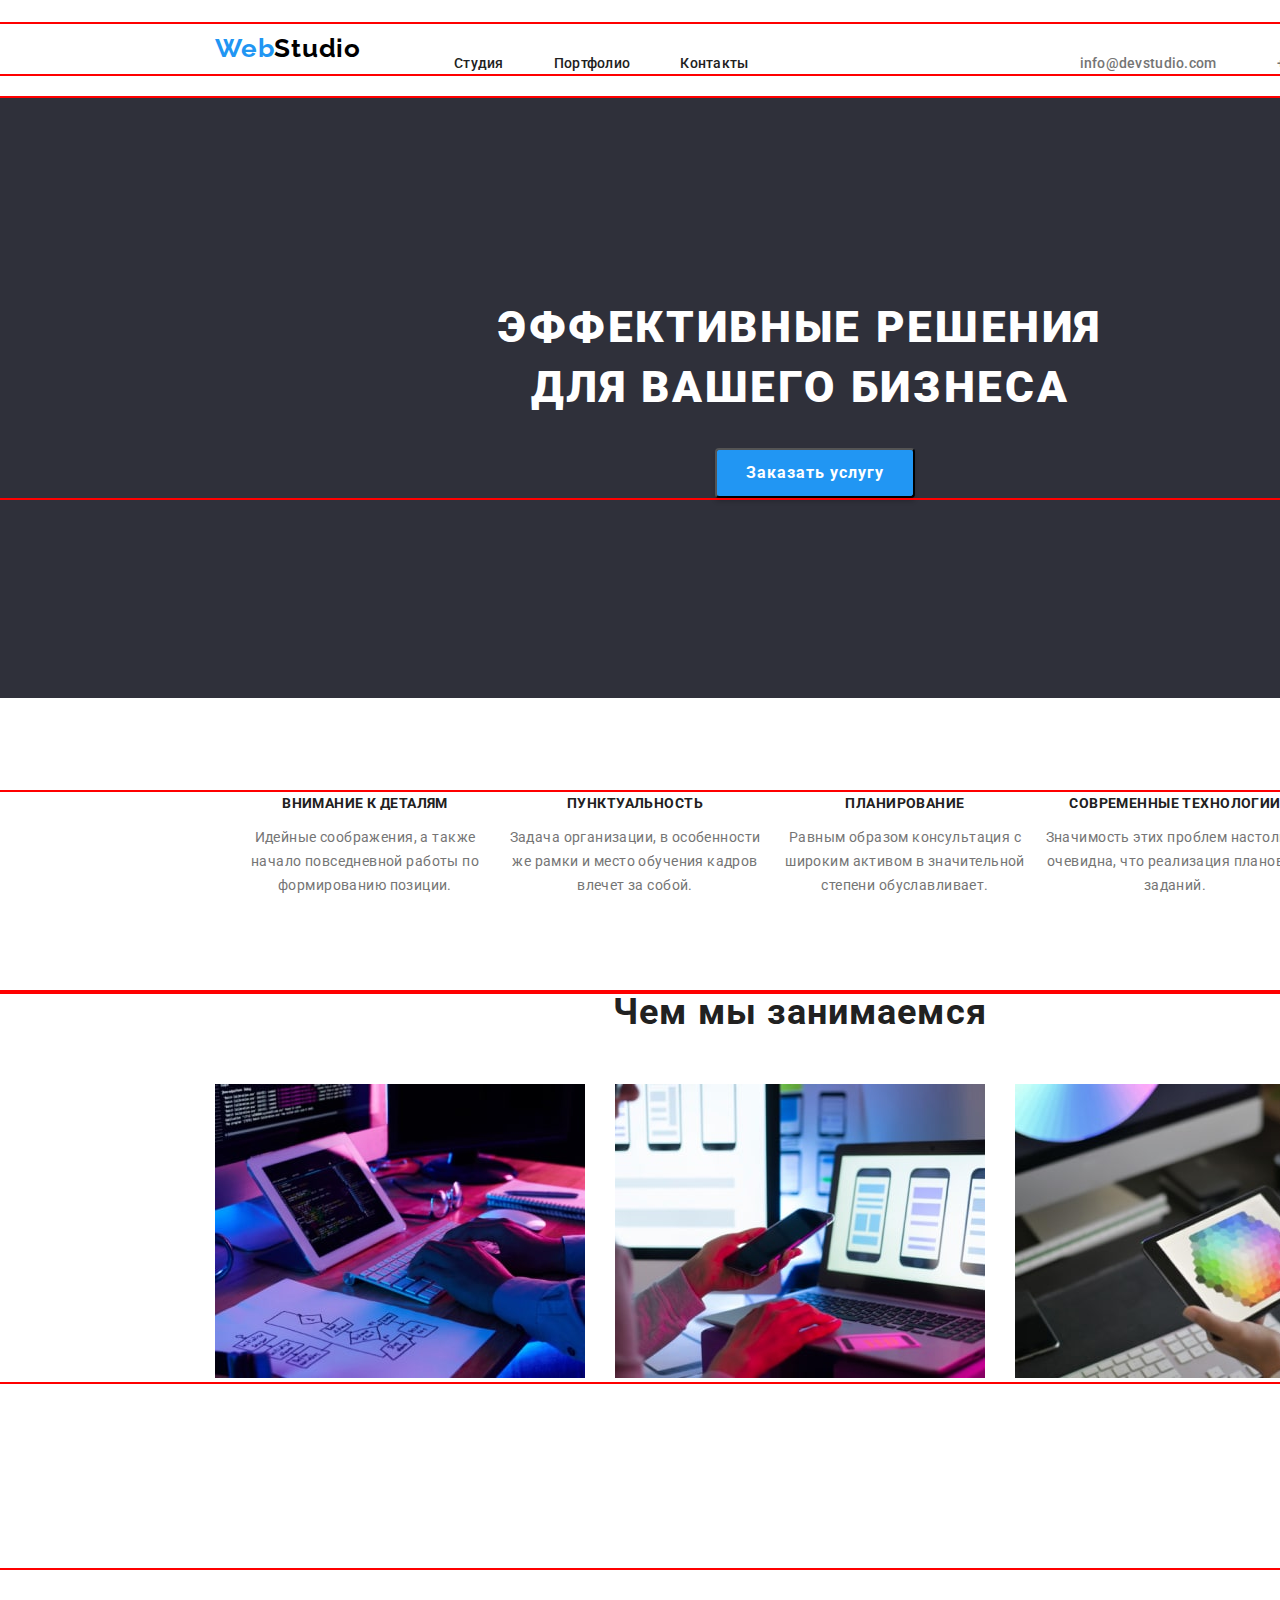
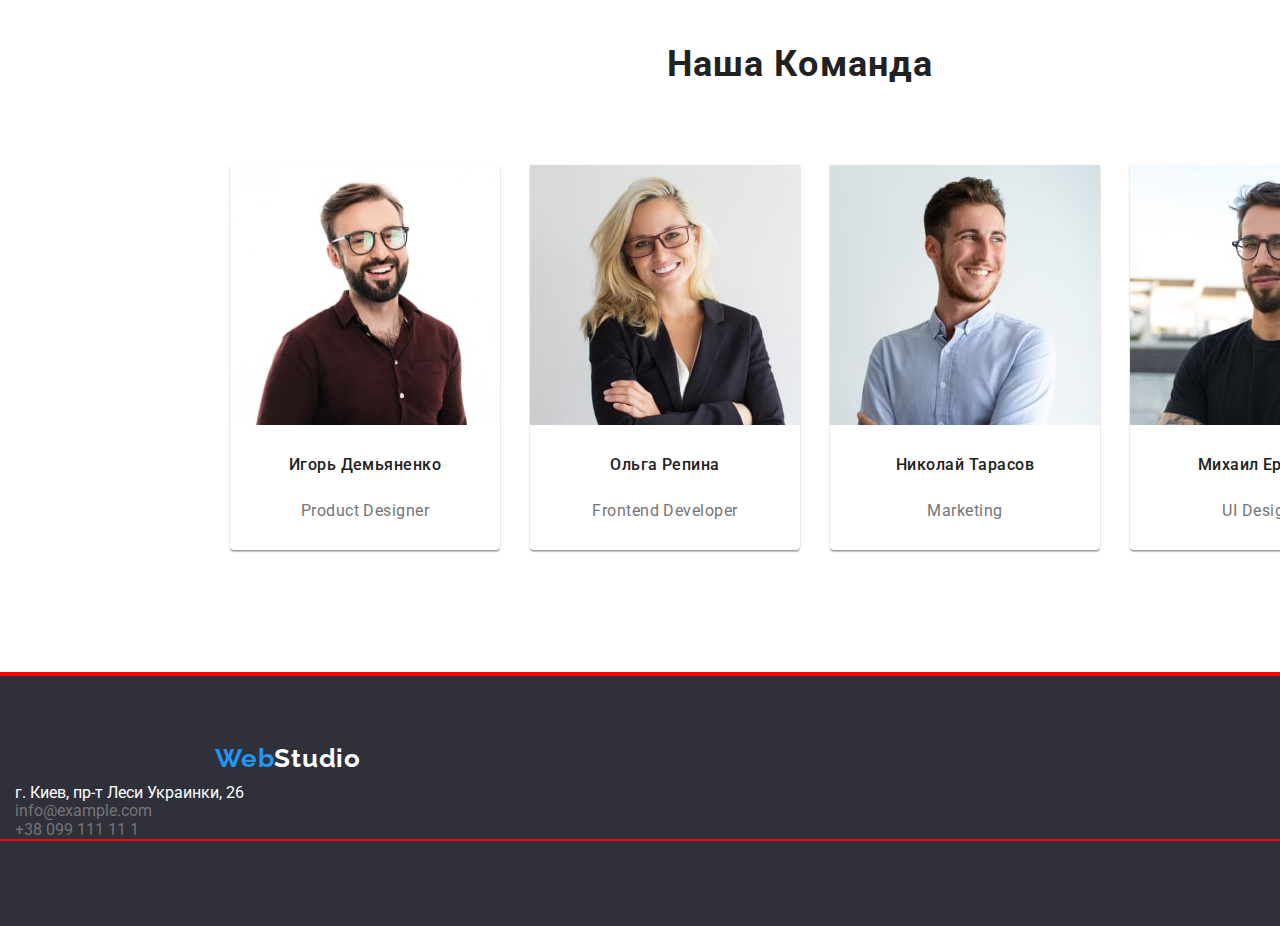
<file: index.html>
<!DOCTYPE html>
<html lang="ru">

<head>

    <link rel="preconnect" href="https://fonts.googleapis.com">
    <link rel="preconnect" href="https://fonts.gstatic.com" crossorigin>
    <link
        href="https://fonts.googleapis.com/css2?family=Raleway:wght@700&family=Roboto:wght@400;500;700;900&display=swap"
        rel="stylesheet">
    <link rel="stylesheet" href="./css/modern-normalize.css">
    <link rel="stylesheet" href="./css/styles.css">
    <meta charset="UTF-8">
    <meta http-equiv="X-UA-Compatible" content="IE=edge">
    <meta name="viewport" content="width=device-width, initial-scale=1.0">
    <title>WebStudio</title>
</head>

<body>
    <header class="header">
        <div class="container">
            <div class="container-header">
                <a href="" class="logo">Web<span class="color-logo">Studio</span></a>
                <nav class="header-nav">
                    <ul class="header-list">
                        <li class="header-item"><a href="./index.html">Студия</a></li>
                        <li class="header-item"><a href="./portfolio.html">Портфолио</a></li>
                        <li class="header-item"><a>Контакты</a></li>

                    </ul>
                </nav>
                <ul class="header-list-link">
                    <li class="header-li"><a href="mailto:info@devstudio.com"
                            class="header-link-item">info@devstudio.com</a></li>
                    <li class="header-li"><a href="tel:+380961111111" class="header-link-item">+38 096 111 11 11</a>
                    </li>
                </ul>

            </div>
        </div>
    </header>

    <main>
        <section class="section-hero">
            <div class="container">
                <h1 class="hero-title">Эффективные решения <br> для вашего бизнеса</h1>
                <button type="button" class="button-hero">Заказать услугу</button>
            </div>
        </section>
        <section class="section-description">
            <div class="container">
                <ul class="description-list">
                    <li class="description-item">
                        <h3 class="description-title">Внимание к деталям</h3>
                        <p class="description-text">Идейные соображения, а также начало повседневной работы по
                            формированию позиции.
                        </p>
                    </li>
                    <li class="description-item">
                        <h3 class="description-title">Пунктуальность</h3>
                        <p class="description-text">Задача организации, в особенности же рамки и место обучения
                            кадров влечет за собой.
                        </p>
                    </li>
                    <li class="description-item">
                        <h3 class="description-title">Планирование</h3>
                        <p class="description-text">Равным образом консультация с широким активом в значительной
                            степени обуславливает.
                        </p>
                    </li>

                    <li class="description-item">
                        <h3 class="description-title">Современные технологии</h3>
                        <p class="description-text">Значимость этих проблем настолько очевидна, что реализация
                            плановых заданий.</p>
                    </li>

                </ul>
            </div>
        </section>
        <section class="aside-section">
            <div class="container">
                <h3 class="aside-title">Чем мы занимаемся</h3>
                <ul class="aside-list">
                    <li class="aside-item"><img src="./images/box1.jpg" alt="1" width="370" height="294"></li>
                    <li class="aside-item"><img src="./images/box2.jpg" alt="2" width="370" height="294"></li>
                    <li class="aside-item"><img src="./images/box3.jpg" alt="3" width="370" height="294"></li>
                </ul>
            </div>
        </section>
        <section class="section-team">
            <div class="container">
                <h2 class="title-team">Наша Команда</h2>
                <ul class="team-list">
                    <li class="team-item">
                        <img class="team-img" src="./images/igor.jpg" alt="Игорь" width="270">
                        <h3 class="team-member-title">Игорь Демьяненко</h3>
                        <p class="team-text">Product Designer</p>

                    </li>
                    <li class="team-item">
                        <img class="team-img" src="./images/olga.jpg" alt="Ольга" width="270">
                        <h3 class="team-member-title">Ольга Репина</h3>
                        <p class="team-text">Frontend Developer</p>

                    </li>
                    <li class="team-item">
                        <img class="team-img" src="./images/nikolay.jpg" alt="Николай" width="270">
                        <h3 class="team-member-title">Николай Тарасов</h3>
                        <p class="team-text">Marketing</p>

                    </li>
                    <li class="team-item">
                        <img class="team-img" src="./images/michael.jpg" alt="Михаил" width="270">
                        <h3 class="team-member-title">Михаил Ермаков</h3>
                        <p class="team-text">UI Designer</p>

                    </li>
                </ul>
            </div>
        </section>
    </main>
    <footer class="footer">
        <div class="container">
            <a href="" class="logo footer-logo">Web<span class="logo-color">Studio</span></a>
            <address class="address">
                <ul>
                    <li class="address-link" class="footer-list"><a href="https://goo.gl/maps/jYuZfgV96XSUUm6t8">г.
                            Киев, пр-т Леси
                            Украинки,
                            26</a></li>
                    <li class="footer-list"><a href="mailto:info@devstudio.com">info@example.com</a></li>
                    <li class="footer-list"><a href="tel:+380961111111">+38 099 111 11 1</a></li>
                </ul>
            </address>
        </div>
    </footer>
</body>

</html>
</file>
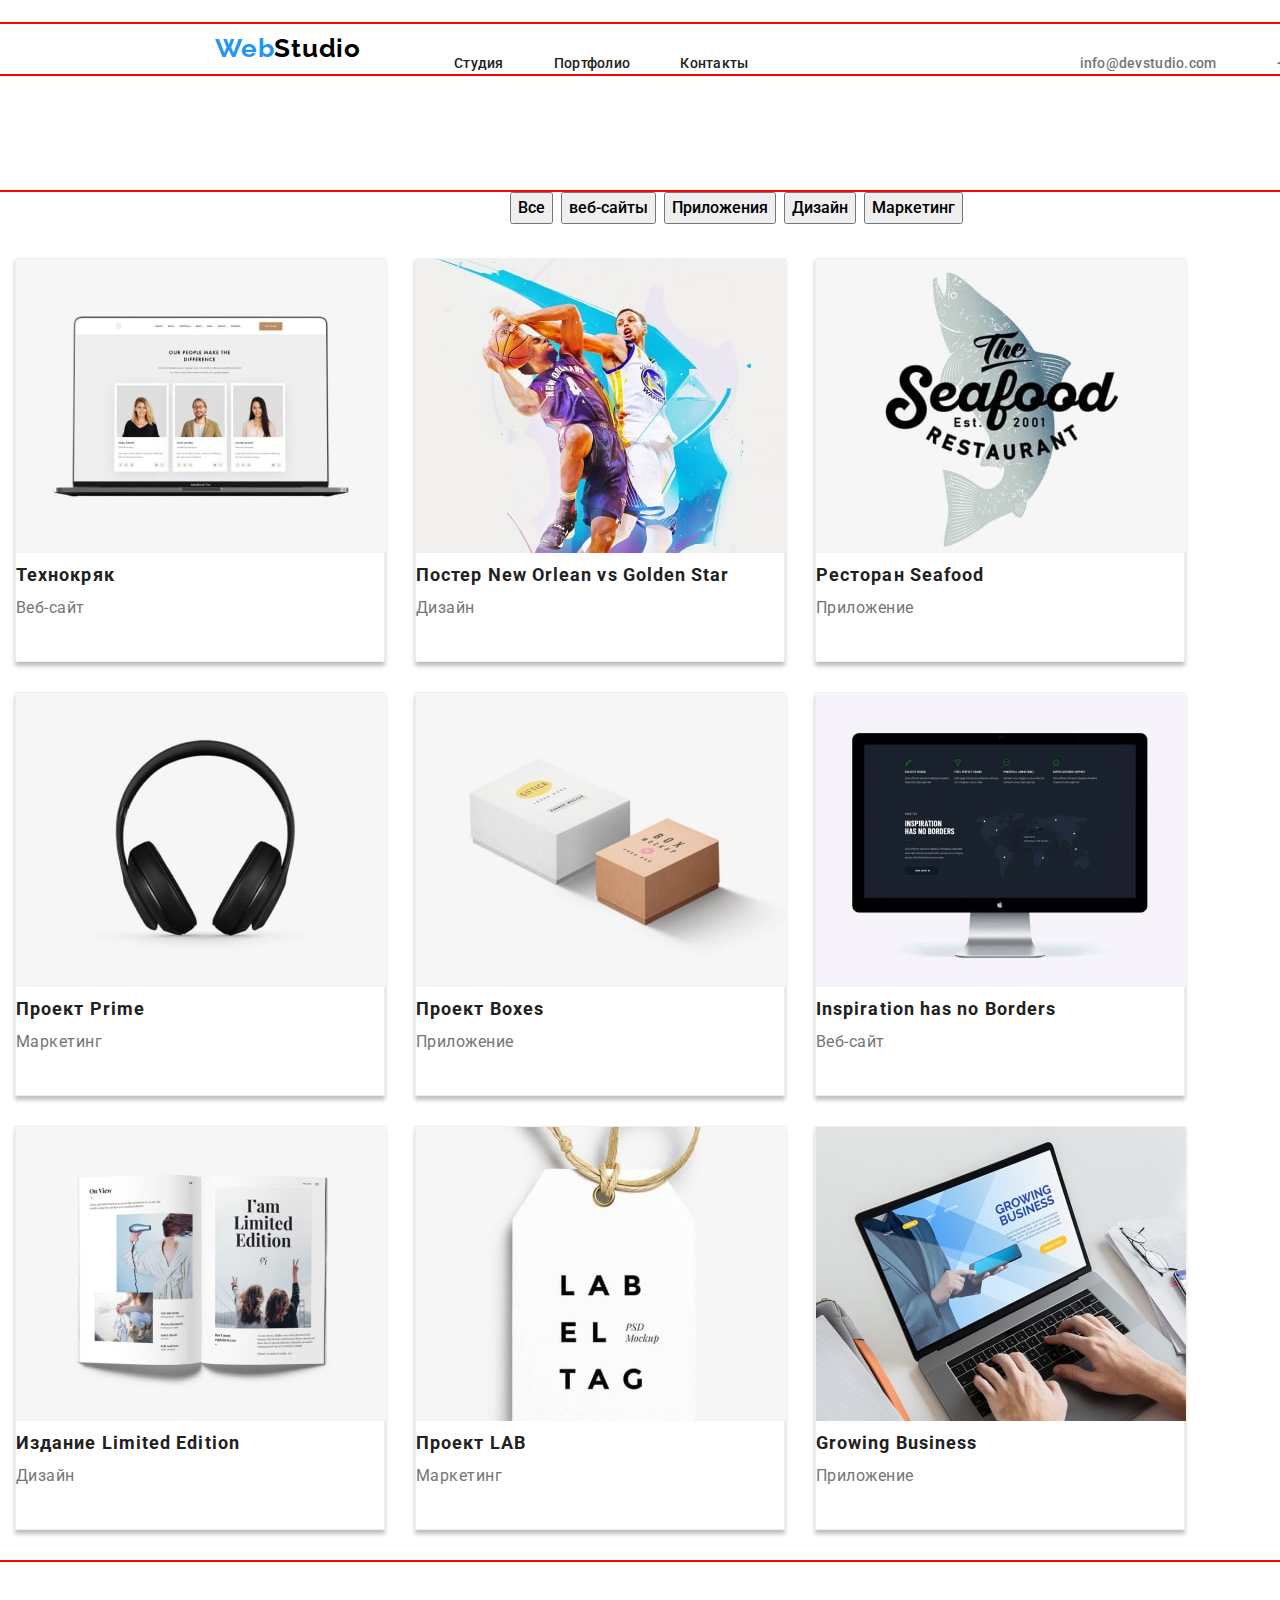
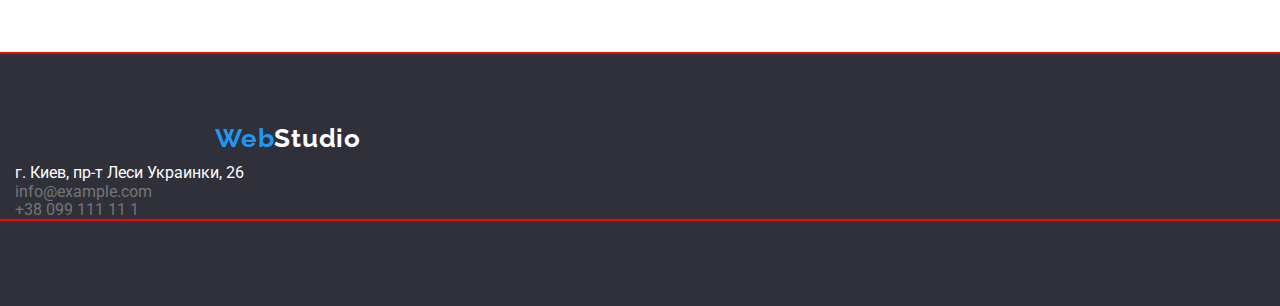
<file: portfolio.html>
<!DOCTYPE html>
<html lang="ru">

<head>

    <link rel="preconnect" href="https://fonts.googleapis.com">
    <link rel="preconnect" href="https://fonts.gstatic.com" crossorigin>
    <link
        href="https://fonts.googleapis.com/css2?family=Raleway:wght@700&family=Roboto:wght@400;500;700;900&display=swap"
        rel="stylesheet">
    <link rel="stylesheet" href="./css/modern-normalize.css">
    <link rel="stylesheet" href="./css/styles.css">
    <meta charset="UTF-8">
    <meta http-equiv="X-UA-Compatible" content="IE=edge">
    <meta name="viewport" content="width=device-width, initial-scale=1.0">
    <title>portfolio</title>
</head>

<body>
    <header class="header">
        <div class="container">
            <div class="container-header">
                <a href="" class="logo">Web<span class="color-logo">Studio</span></a>
                <nav class="header-nav">
                    <ul class="header-list">
                        <li class="header-item"><a href="./index.html">Студия</a></li>
                        <li class="header-item"><a href="./portfolio.html">Портфолио</a></li>
                        <li class="header-item"><a>Контакты</a></li>

                    </ul>
                </nav>
                <ul class="header-list-link">
                    <li class="header-li"><a href="mailto:info@devstudio.com"
                            class="header-link-item">info@devstudio.com</a>
                    </li>
                    <li class="header-li"><a href="tel:+380961111111" class="header-link-item">+38 096 111 11 11</a>
                    </li>
                </ul>

            </div>
        </div>
    </header>
    <main>
        <section class="section-gallary">
            <div class="container">
                <ul class="option-list">
                    <li class="option-item"><button type="button" class="button-option">Все</button></li>
                    <li class="option-item"><button type="button" class="button-option">веб-сайты</button></li>
                    <li class="option-item"><button type="button" class="button-option">Приложения</button></li>
                    <li class="option-item"><button type="button" class="button-option">Дизайн</button></li>
                    <li class="option-item"><button type="button" class="button-option">Маркетинг</button></li>
                </ul>


                <ul class="gallary-list">
                    <li class="gallary-item">
                        <img src="./images/imgmin.jpg" alt="" width="370">
                        <h2 class="title-gallary">Технокряк</h2>
                        <p class="gallary-text">Веб-сайт</p>
                    </li>
                    <li class="gallary-item">
                        <img src="./images/img1min.jpg" alt="" width="370">
                        <h2 class="title-gallary">Постер New Orlean vs Golden Star</h2>
                        <p class="gallary-text">Дизайн</p>
                    </li>
                    <li class="gallary-item">
                        <img src="./images/img2min.jpg" alt="" width="370">
                        <h2 class="title-gallary">Ресторан Seafood</h2>
                        <p class="gallary-text">Приложение</p>
                    </li>
                </ul>
                <ul class="gallary-list">
                    <li class="gallary-item">
                        <img src="./images/img3min.jpg" alt="" width="370">
                        <h2 class="title-gallary">Проект Prime</h2>
                        <p class="gallary-text">Маркетинг</p>
                    </li>
                    <li class="gallary-item">
                        <img src="./images/img4min.jpg" alt="" width="370">
                        <h2 class="title-gallary">Проект Boxes</h2>
                        <p class="gallary-text">Приложение</p>
                    </li>
                    <li class="gallary-item">
                        <img src="./images/img5min.jpg" alt="" width="370">
                        <h2 class="title-gallary">Inspiration has no Borders</h2>
                        <p class="gallary-text">Веб-сайт</p>
                    </li>
                </ul>
                <ul class="gallary-list">
                    <li class="gallary-item">
                        <img src="./images/img6min.jpg" alt="" width="370">
                        <h2 class="title-gallary">Издание Limited Edition</h2>
                        <p class="gallary-text">Дизайн</p>
                    </li>
                    <li class="gallary-item">
                        <img src="./images/img7min.jpg" alt="" width="370">
                        <h2 class="title-gallary">Проект LAB</h2>
                        <p class="gallary-text">Маркетинг</p>
                    </li>
                    <li class="gallary-item">
                        <img src="./images/img8min.jpg" alt="" width="370">
                        <h2 class="title-gallary">Growing Business</h2>
                        <p class="gallary-text">Приложение</p>
                    </li>
                </ul>
            </div>
        </section>
    </main>
    <footer class="footer">
        <div class="container">
            <a href="" class="logo footer-logo">Web<span class="logo-color">Studio</span></a>
            <address class="address">
                <ul>
                    <li class="address-link" class="footer-list"><a href="https://goo.gl/maps/jYuZfgV96XSUUm6t8">г.
                            Киев, пр-т Леси
                            Украинки,
                            26</a></li>
                    <li class="footer-list"><a href="mailto:info@devstudio.com">info@example.com</a></li>
                    <li class="footer-list"><a href="tel:+380961111111">+38 099 111 11 1</a></li>
                </ul>
            </address>
        </div>
    </footer>




</body>

</html>
</file>
<file: css/styles.css>
:root{
    --main-color-: white;
    --main-color-Brown-: #757575 ;
    --main-color-blue-: #2196F3;
    --main-color-black: #212121;

}

body{
    font-family: 'Roboto', sans-serif;
    color: #757575 ;
    margin: 0;
    
}

ul{
     list-style: none;
     margin: 0;
     padding: 0;
}

a{
    text-decoration: none;
    color: unset;
}

p, h1, h2, h3, h4, h5, h6 {
    margin-top: 0;
    margin-bottom: 0;
}

list{
    padding: 0;
    margin: 0;
    list-style: none;
}

button{
    cursor: pointer;
}

.container{
  width: 1600px;
  padding-left: 15px;
  padding-right: 15px;
  
  outline: 2px solid red;
}

.header {
    background: #FFFFFF;
    padding-top: 24px;
    padding-bottom: 24px;
    width: 1600px;
}

.color-logo{
color: black;
}

.header-nav {
}
.container-header{
display: flex
}

.logo {
    font-family: Raleway;
    font-weight: 700;
    font-size: 26px;
    line-height: 1.19px;
    letter-spacing: 0.03em;
    color: var(--main-color-blue-);
    margin-bottom: 25px;
    margin-top: 24px;
    justify-content: center;
    align-items: center;
    display: inline-block;
    margin-left: 200px;
    margin-right: 93px;
}

.header-list{
font-weight: 500;
font-size: 14px;
line-height: 1.14;
letter-spacing: 0.02em;
color: var(--main-color-black);
display: flex;
}

.header-item{
    margin-top: 32px;
}

.header-item:not( :last-child){
margin-right: 50px;

}

.header-item:hover {
    color:var(--main-color-blue-);
}

.header-list-link{
    font-weight: 500;
    font-size: 14px;
    line-height: 1.14;
    letter-spacing: 0.02em;  
    display: flex;
    margin-top: 32px;
}

.option-item:not(:last-child){
 margin-right: 8px;
}

.header-li:not( :last-child){
margin-left: 331px;
margin-right: 50px;
}

.header-li{

}

.header-link-item{
margin-right: 10px;
}

.heder-link-item:not( :last-child){

}

.heder-link-item:hover{
color: #2196F3;
}

.header-item-link:hover{
    color: var(--main-color-blue-)
}

.section-hero {
    background: #2F303A;
    height: 600px;
    width: 1600px;
    margin-right: 15px;
}
.hero-title {
font-weight: 900;
display: grid;
font-size: 44px;
line-height: 1.36;
text-align: center;
letter-spacing: 0.06em;
text-transform: uppercase;
color: var(--main-color-);
margin-bottom: 30px;
padding-top: 200px;
}
.button-hero {
    font-family: inherit;
    font-weight: 700;
    width: 200px;
    height: 50px;
    left: 700px;
    top: 430px;
    font-size: 16px;
    line-height: 1.87;
    letter-spacing: 0.06em;
    color: var(--main-color-);
    background: var(--main-color-blue-);
    box-shadow: 0px 4px 4px rgba(0, 0, 0, 0.15);
    border-radius: 4px;
    margin-left: 700px;
}
.section-description {
}
.description-list {
    display: flex;
    margin-top: 94px;
    margin-left: 215px;
    
}

.description-item{
    text-align: center;

}

.description-title {
    font-weight: 700;
    font-size: 14px;
    line-height: 1.71;
    letter-spacing: 0.03em;
    text-transform: uppercase;
    color: #212121;
    margin-bottom: 10px;
}

.description-text {
    font-weight: normal;
    font-size: 14px;
    line-height: 1.71;
    letter-spacing: 0.03em;
    margin-bottom: 94px;
    width: 270px;
}
.aside-section {
}
.aside-title {
    font-weight: 700;
    font-size: 36px;
    line-height: 1.16;
    text-align: center;
    letter-spacing: 0.03em;
    color: #212121;
    margin-bottom: 50px;
}
.aside-list {
    margin-left: 200px;
    display: flex;
}
.aside-item:not( :last-child){
    margin-right: 30px;
}
.section-team {
}
.title-team {
    font-weight: 700;
    font-size: 36px;
    line-height: 0.85px;
    text-align: center;
    letter-spacing: 0.03em;
    color: #212121;
    margin-top: 188px;
    padding-top: 94px;
    margin-bottom: 50px;
}
.team-list {
    padding-bottom: 94px;
    display: flex;
    margin-left: 215px;
}

.team-img{
margin-bottom: 30px;
}
.team-item {
     background: var(--main-color-);
    margin-top: 50px;
    box-shadow: 0px 1px 3px rgba(0, 0, 0, 0.12), 0px 1px 1px rgba(0, 0, 0, 0.14), 0px 2px 1px rgba(0, 0, 0, 0.2);
    border-radius: 0px 0px 4px 4px;
    margin-bottom: 30px;
    width: 270px;
    margin-right: 30px;
}
.team-member-title {
    font-weight: 500;
    font-size: 16px;
    line-height: 0.8;
    text-align: center;
    letter-spacing: 0.03em;
    color: #212121;
    margin-bottom: 30px;
    
}
.team-text {
    font-weight: normal;
    font-size: 16px;
    line-height: 1.11;
    text-align: center;
    letter-spacing: 0.03em;
    padding-bottom: 30px;
}
.footer {
width: 1600px;
height: 252px;
left: 0px;
top: 2097px;
background-color:#2F303A;
}

.section-option {
}
.option-list {
    display: flex;
    margin-bottom: 34px;
    margin-left: 495px;
}
.option-item {
    background: var(--main-color-);
    border-radius: 4px;
    margin-right: 94px;
}

.option-item:not(:last-child){
 margin-right: 8px;
}

.button-option:hover,
.button-option:focus{
    background: var(--main-color-blue-);
    box-shadow: 0px 3px 1px rgba(0, 0, 0, 0.1), 0px 1px 2px rgba(0, 0, 0, 0.08), 0px 2px 2px rgba(0, 0, 0, 0.12);
    border-radius: 4px;
    color: var(--main-color-);
    cursor: pointer;
}




.button-option{
    font-weight: 500;
    font-size: 16px;
    line-height: 1.62;
    cursor:pointer;
    
}

.section-gallary {
}
.pre-title-gallary {
}
.gallary-list {
    display: flex;
}
.gallary-item {
    width: 370px;
    height: 404px;
    left: 215px;
    top: 262px;
    margin-right: 30px;
    background: #FFFFFF;
    border: 1px solid #EEEEEE;
    box-sizing: border-box;
    box-shadow: 0px 4px 4px rgba(0, 0, 0, 0.25);

}

.gallary-item:nth-child(3n + 3){
    margin-right: 0;
}

.gallary-item:nth-child(6n + 1){
    margin-bottom: 30px;
}

.title-gallary {


font-weight: 700;
font-size: 18px;
line-height: 2;
letter-spacing: 0.06em;
color: #212121;
}
.gallary-text { 
font-weight: normal;
font-size: 16px;
line-height: 1.87;
letter-spacing: 0.03em;
}

.address{
    font-style: normal;
    
}

.address-link{
    color: var(--main-color-);
}

.footer-logo{
padding-top: 60px;

}

.section-gallary{
    margin-top: 94px;
    margin-bottom: 94px;
}

.logo-color{
    color: var(--main-color-);
}

.footer-list{
    margin-right: 215px;
}
</file>
